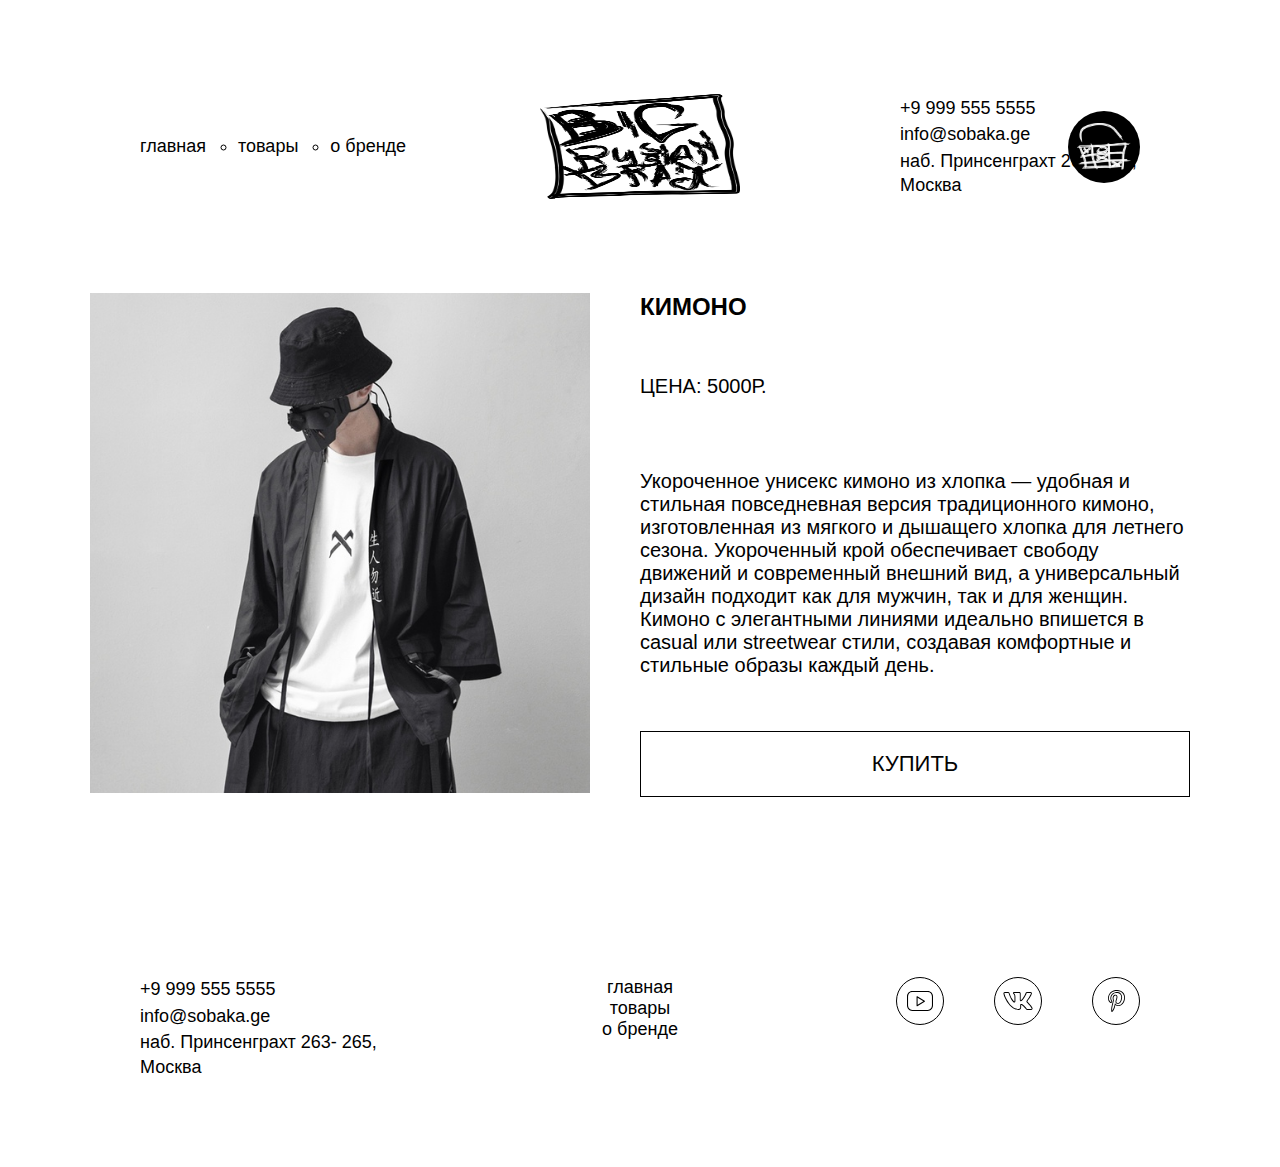
<file: card.html>
<!DOCTYPE html>
<html lang="en">
  <head>
    <meta charset="UTF-8" />
    <meta http-equiv="X-UA-Compatible" content="IE=edge" />
    <meta name="viewport" content="width=device-width, initial-scale=1.0" />
    <link rel="stylesheet" href="./styles/global.css" />
    <link rel="stylesheet" href="./styles/style.css" />
    <title>карточка товара</title>
  </head>
  <body>
    <header class="header" id="header">
      <nav class="header__menu">
        <ul class="links-list">
          <li class="links-list-item_no-bullit">
            <a href="./index.html" class="links-list-item_active">главная</a>
          </li>
          <li class="links-list-item">
            <a href="./index.html"> товары </a>
          </li>
          <li class="links-list-item">
            <a href="./index.html"> о бренде </a>
          </li>
        </ul>
      </nav>

      <a class="header__logo" href="./index.html"
        ><img src="./images/big.png" alt="logo" class="header__logo-image"
      /></a>

      <address class="header__address address">
        <a href="tel:+99995555555" class="links-list-item">+9 999 555 5555</a>
        <a href="mailto:info@sobaka.ge" class="links-list-item"
          >info@sobaka.ge</a
        >
        <p>наб. Принсенграхт 263- 265, Москва</p>
      </address>

      <a href="./pannier.html" class="pannier">
        <img src="./images/pannier.png" alt="" / class="pannier__image">
      </a>
    </header>
    <section class="section">
      <div class="card_container" id="card_container">
        <div class="card__image">
          <img src="./images/kimono.jpg" alt="logo-svg" />
        </div>

        <h2 class="card_container__title">Кимоно</h2>
        <span class="card_price">Цена: 5000р.</span>
        <div class="card_container__text">
          Укороченное унисекс кимоно из хлопка — удобная и стильная повседневная
          версия традиционного кимоно, изготовленная из мягкого и дышащего
          хлопка для летнего сезона. Укороченный крой обеспечивает свободу
          движений и современный внешний вид, а универсальный дизайн подходит
          как для мужчин, так и для женщин. Кимоно с элегантными линиями
          идеально впишется в casual или streetwear стили, создавая комфортные и
          стильные образы каждый день.
        </div>
        <button class="card-button">КУПИТЬ</button>
      </div>
    </section>
    <footer class="footer">
      <address class="address">
        <a href="tel:+99995555555" class="links-list-item">+9 999 555 5555</a>
        <a href="mailto:info@sobaka.ge" class="links-list-item"
          >info@sobaka.ge</a
        >
        <p>наб. Принсенграхт 263- 265, Москва</p>
      </address>
      <nav class="footer__menu">
        <ul>
          <li class="links-list-item_no-bullit">
            <a href="./index.html" class="links-list-item_active">главная</a>
          </li>
          <li class="links-list-item links-list-item_no-bullit">
            <a href="./index.html">товары</a>
          </li>
          <li class="links-list-item links-list-item_no-bullit">
            <a href="./index.html">о бренде</a>
          </li>
        </ul>
      </nav>
      <ul class="footer__social-list">
        <li class="links-list-item_no-bullit">
          <a href="https://www.ya.ru"
            ><img src="./images/yt.svg" alt="yt" class="footer__social-icon"
          /></a>
        </li>
        <li class="links-list-item_no-bullit">
          <a href="https://www.ya.ru"
            ><img src="./images/vk.svg" alt="vk" class="footer__social-icon"
          /></a>
        </li>
        <li class="links-list-item_no-bullit">
          <a href="https://www.ya.ru"
            ><img
              src="./images/pinterest.svg"
              alt="pinterest"
              class="footer__social-icon"
          /></a>
        </li>
      </ul>
    </footer>
  </body>
</html>
</file>
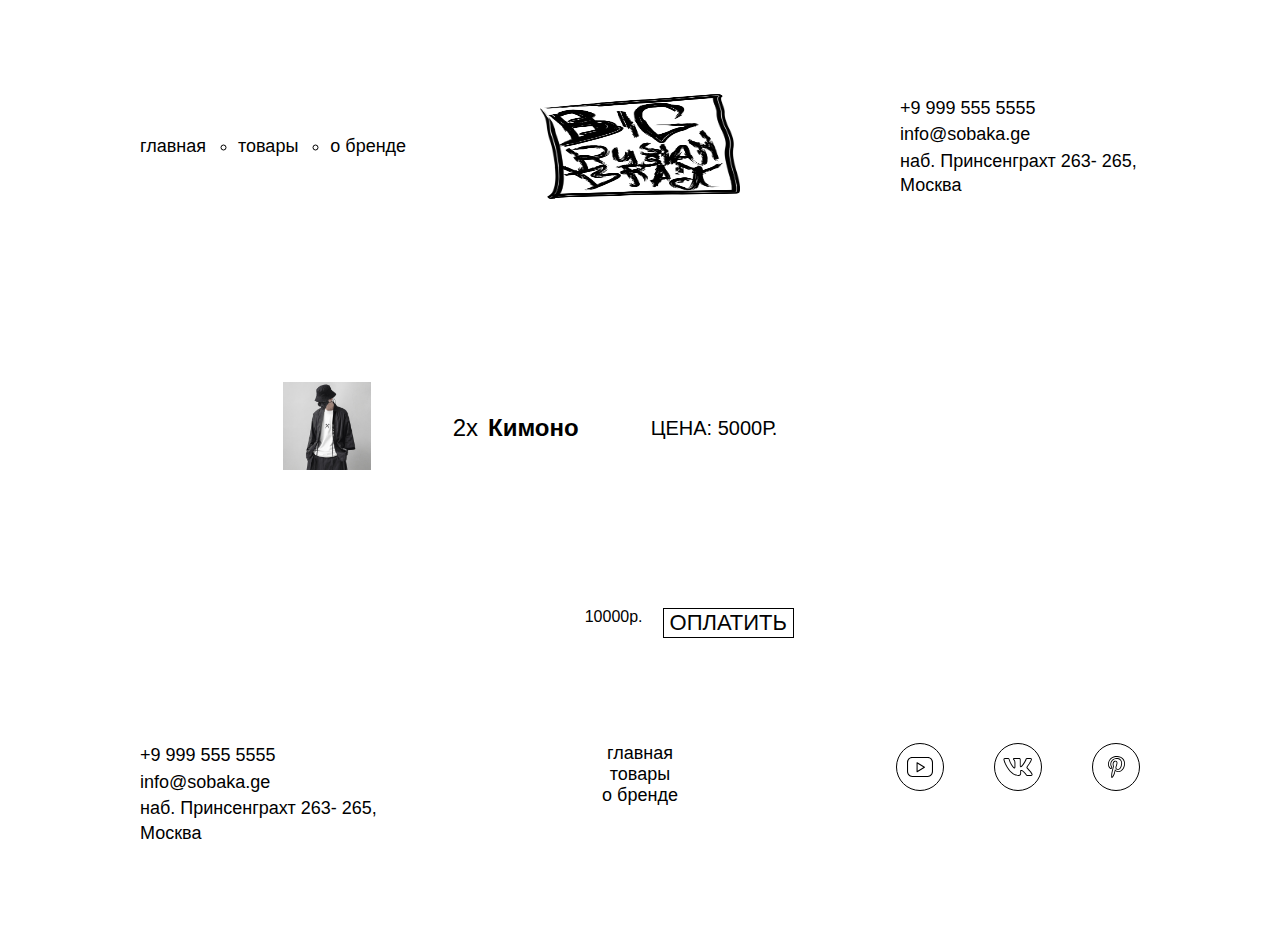
<file: pannier.html>
<!DOCTYPE html>
<html lang="en">
  <head>
    <meta charset="UTF-8" />
    <meta http-equiv="X-UA-Compatible" content="IE=edge" />
    <meta name="viewport" content="width=device-width, initial-scale=1.0" />
    <link rel="stylesheet" href="./styles/global.css" />
    <link rel="stylesheet" href="./styles/style.css" />
    <title>карточка товара</title>
  </head>
  <body>
    <header class="header" id="header">
      <nav class="header__menu">
        <ul class="links-list">
          <li class="links-list-item_no-bullit">
            <a href="./index.html" class="links-list-item_active">главная</a>
          </li>
          <li class="links-list-item">
            <a href="./index.html"> товары </a>
          </li>
          <li class="links-list-item">
            <a href="./index.html"> о бренде </a>
          </li>
        </ul>
      </nav>

      <a class="header__logo" href="./index.html"
        ><img src="./images/big.png" alt="logo" class="header__logo-image"
      /></a>

      <address class="header__address address">
        <a href="tel:+99995555555" class="links-list-item">+9 999 555 5555</a>
        <a href="mailto:info@sobaka.ge" class="links-list-item"
          >info@sobaka.ge</a
        >
        <p>наб. Принсенграхт 263- 265, Москва</p>
      </address>
    </header>
    <section class="pannier__section">
      <div class="pannier__container">
        <a href="./card.html" class="pannier__card-image">
          <img src="./images/kimono.jpg" alt="kimono" />
        </a>
        <h2 class="card_pannier__title">Кимоно</h2>
        <span class="card_price">Цена: 5000р.</span>
      </div>
      <div class="pay__container">
        <div>10000p.</div>
        <button class="card-button">оплатить</button>
      </div>
    </section>
    <footer class="footer">
      <address class="address">
        <a href="tel:+99995555555" class="links-list-item">+9 999 555 5555</a>
        <a href="mailto:info@sobaka.ge" class="links-list-item"
          >info@sobaka.ge</a
        >
        <p>наб. Принсенграхт 263- 265, Москва</p>
      </address>
      <nav class="footer__menu">
        <ul>
          <li class="links-list-item_no-bullit">
            <a href="./index.html" class="links-list-item_active">главная</a>
          </li>
          <li class="links-list-item links-list-item_no-bullit">
            <a href="./index.html">товары</a>
          </li>
          <li class="links-list-item links-list-item_no-bullit">
            <a href="./index.html">о бренде</a>
          </li>
        </ul>
      </nav>
      <ul class="footer__social-list">
        <li class="links-list-item_no-bullit">
          <a href="https://www.ya.ru"
            ><img src="./images/yt.svg" alt="yt" class="footer__social-icon"
          /></a>
        </li>
        <li class="links-list-item_no-bullit">
          <a href="https://www.ya.ru"
            ><img src="./images/vk.svg" alt="vk" class="footer__social-icon"
          /></a>
        </li>
        <li class="links-list-item_no-bullit">
          <a href="https://www.ya.ru"
            ><img
              src="./images/pinterest.svg"
              alt="pinterest"
              class="footer__social-icon"
          /></a>
        </li>
      </ul>
    </footer>
  </body>
</html>
</file>
<file: styles/global.css>
*,
*::before,
*::after {
  box-sizing: border-box;
}

body {
  width: 1100px;
  margin: 0 auto;
  font-family: Raleway, sans-serif;
}

h1,
h2,
h3,
h4,
h5,
h6,
p,
ul,
ol,
li,
blockquote {
  margin: 0;
  padding: 0;
}

a {
  color: inherit;
  text-decoration: none;
}

img {
  width: 100%;
}

button {
  cursor: pointer;
}
</file>
<file: styles/style.css>
.header {
  padding: 94px 50px;
  display: grid;
  grid-template-columns: 2fr 1fr 2fr;
  align-items: center;
}

.header__menu {
  display: flex;
  justify-content: space-between;
  align-items: center;
  font-size: 18px;
  text-transform: lowercase;
  gap: 0.9rem;
}

.links-list {
  list-style-type: circle;
  display: flex;
  gap: 32px;
}

.links-list-item {
  text-decoration: none;
}

.links-list-item_no-bullit {
  list-style-type: none;
}

.links-list-item_active {
  text-decoration: none;
}

.header__logo {
  height: 105px;
}

.header__logo-image {
  height: 100%;
}

.header__address {
  justify-self: right;
}

.address {
  display: flex;
  flex-direction: column;
  width: 240px;
  font-size: 18px;
  line-height: 24.5px;
  gap: 2px;
  font-style: normal;
}

.section {
  margin-bottom: 180px;
  display: flex;
}

.cover {
  position: relative;
  width: 100%;
  min-height: 757px;
  background-image: url("../images/wall.jpg");
  background-size: cover;
  background-position: center;
}

.overlay {
  width: 100%;
  height: 100%;
  background-color: black;
  position: absolute;
  opacity: 60%;
}

.cover__container {
  padding: 50px;
  width: 100%;
  height: 100%;
  display: grid;
  position: relative;
}

.cover__container__title {
  margin-top: 116px;
}

.cover__title {
  text-transform: uppercase;
  font-size: 100px;
  font-weight: 700;
  line-height: 100px;
  letter-spacing: 0.3em;
  color: rgb(255, 255, 255);
  display: flex;
  flex-direction: column;
  gap: 20px;
}

.letter-spacing-none {
  letter-spacing: 0;
}

.aligned-text_center {
  text-align: center;
}

.aligned-text_right {
  text-align: right;
}

.letter-spacing-extended {
  letter-spacing: 0.6em;
}

.cover__description {
  width: 100%;
  padding-top: 135px;
  display: flex;
  color: white;
  align-items: center;
  justify-content: right;
  gap: 80px;
}

.cover__description-text {
  display: flex;
  text-transform: uppercase;
  word-spacing: 1rem;
  font-size: 22px;
  font-weight: normal;
}

.bet-button {
  padding: 11px 31px;
  background: none;
  color: white;
  border: 1px solid white;
  font-size: 22px;
  text-transform: uppercase;
  font-family: Raleway, sans-serif;
}

.lots {
  width: 100%;
  padding: 0 24px;
  justify-self: center;
}

.lots__heading {
  padding: 0 0 27px 40px;
  text-transform: uppercase;
  font-size: 40px;
}

.lots__card-list {
  width: 100%;
  display: grid;
  grid-template-columns: repeat(3, 1fr);
  gap: 20px;
}

.lots__card-list-item {
  position: relative;
  width: 334px;
  min-height: 563px;
}

.card {
  width: 100%;
  height: 100%;
  background-size: cover;
  background-position: center;
}

.card_type_kimono {
  background-image: url("../images/kimono.jpg");
  background-size: 170%;
  transition: background-size 1s;
}
.card_type_bomber {
  background-image: url("../images/bomber.jpg");
  background-size: 170%;
  transition: background-size 1s;
}

.card_type_shopper {
  background-image: url("../images/shopper.jpg");
  background-size: 170%;
  transition: background-size 1s;
}

.card__title {
  text-transform: uppercase;
  font-size: 22px;
  font-weight: 700;
}

.card__text {
  height: 100%;
  display: flex;
  flex-direction: column;
  justify-content: space-between;
  padding: 50px 40px;
  position: relative;
  color: rgb(255, 255, 255);
  font-size: 20px;
  font-weight: bold;
  text-shadow: black 1px 0px 10px;
  text-transform: uppercase;
}

.lots__look-more-link {
  padding: 30px 0 0 40px;
  font-size: 20px;
  display: block;
  line-height: 24px;
}

.about {
  display: grid;
  grid-template-columns: 1fr 1fr 1fr;
  grid-template-rows: auto auto;
  padding: 0 24px;
  column-gap: 20px;
  row-gap: 10px;
}

.about__text {
  font-size: 20px;
  grid-column: 2 / span 2;
  letter-spacing: 0.2px;
  line-height: 24px;
  display: flex;
  flex-direction: column;
  gap: 24px;
}

.about__title {
  font-size: 40px;
  text-transform: uppercase;
  align-self: center;
  grid-column: span 2;
}

.about__logo {
  justify-self: center;
}

.about__logo-image {
  width: 240px;
  height: 240px;
  background-color: black;
  border-radius: 50%;
  display: flex;
  justify-content: center;
  align-items: center;
}

.big-logo {
  filter: invert(100%);
}

.about__logo-image img {
  width: 148px;
  height: 114px;
}

.footer {
  padding: 0 50px;
  display: grid;
  grid-template-columns: 1fr 1fr 1fr;
  margin-bottom: 88px;
  font-size: 18px;
}

.footer__menu {
  display: flex;
  flex-direction: column;
  text-align: center;
}

.footer__menu-link_active {
  text-decoration: none;
}

.footer__social-list {
  display: grid;
  grid-template-columns: 1fr 1fr 1fr;
  justify-self: right;
  gap: 50px;
}

.footer__social-icon {
  width: 48px;
  height: 48px;
}

.card_container {
  display: grid;
  grid-template-columns: repeat(2, 1fr);
  grid-template-rows: repeat(6, auto);
}

.card_container__title {
  text-transform: uppercase;
}
.card_container__text {
  font-size: 20px;
  grid-row: span 3;
  display: flex;
  align-items: center;
}

.card__image {
  grid-row: span 6;
  padding-inline-end: 50px;
  transition: 1s;
}

.card-button {
  background: none;
  color: rgb(3, 3, 3);
  border: 1px solid rgb(0, 0, 0);
  font-size: 22px;
  text-transform: uppercase;
  font-family: Raleway, sans-serif;
  transition: 0.5s;
}

.card_price {
  display: flex;
  align-items: center;
  font-size: 20px;
  text-transform: uppercase;
}

.pannier {
  position: fixed;
  justify-self: right;
  width: 8vh;
  height: 8vh;
  background-color: #000000;
  color: white;
  display: flex;
  align-items: center;
  justify-content: center;
  border-radius: 50%;
  cursor: pointer;
  transition: 0.2s;
}

.pannier__image {
  filter: invert(100%);
  width: 6vh;
}

.card__image:hover {
  transform: scale(1.5);
  cursor: pointer;
}

.card-button:hover {
  transform: scale(1.1);
  cursor: pointer;
  box-shadow: 0 0 10px 1px #000000;
}

.card_type_kimono:hover {
  background-size: 250%;
}
.card_type_bomber:hover {
  background-size: 250%;
}

.card_type_shopper:hover {
  background-size: 250%;
}

.pannier:hover {
  box-shadow: 0 0 10px 1px #000000;
}

@media (width <= 500px) {
  body {
    width: 100%;
  }

  .pannier__container {
    width: 100%;
    display: flex;
    flex-direction: column;
    justify-content: center;
    align-items: center;
    gap: 8vh;
    height: 30vh;
  }

  .card_price {
    height: 5vh;
  }

  .footer {
    display: flex;
    flex-direction: column;
    gap: 20px;
    align-items: center;
  }

  .footer__social-list {
    gap: 10px;
  }
  .address {
    text-align: center;
  }
  .header {
    display: flex;
    flex-direction: column;
    gap: 50px;
    text-align: center;
    height: 100vh;
    justify-content: center;
    padding: 0px;
  }
  .links-list {
    flex-direction: column;
    gap: 5px;
  }
  .cover__container {
    text-align: center;
    padding: 3%;
    width: 100%;
    display: flex;
    flex-direction: column;
  }
  .cover__container__title {
    font-size: 80px;
    letter-spacing: 0;
  }
  .aligned-text_right {
    text-align: center;
  }
  .cover__description {
    flex-direction: column;
  }

  .card__text {
    height: 70%;
    align-self: center;
    justify-self: center;
  }

  .lots {
    text-align: center;
  }
  .lots__card-list {
    display: flex;
    flex-direction: column;
  }
  .lots__card-list-item {
    min-height: auto;
    width: auto;
    height: 100vh;
  }
  .about {
    display: flex;
    flex-direction: column;
    padding-inline: 10%;
    justify-content: center;
    align-items: center;
    gap: 50px;
  }
  .card__title {
    font-size: 40px;
  }
  .text {
    font-size: 30px;
  }
  .card {
    background-repeat: no-repeat;
    height: 100vh;
  }
  .card_container {
    display: flex;
    flex-direction: column;
    gap: 50px;
    align-items: center;
  }
  .card__image {
    width: 100%;
    padding-right: 0%;
    padding-inline: 2%;
  }

  .card_type_kimono {
    background-size: cover;
  }

  .card_type_bomber {
    background-size: cover;
  }

  .card_type_shopper {
    background-size: cover;
  }

  .card_container__text {
    padding-inline: 10%;
    font-size: 30px;
  }
  .card-button {
    width: 50%;
    height: 10vh;
  }
  .card_container__title {
    font-size: 10vh;
  }
  .card_price {
    font-size: 6vh;
  }
}

.pannier__section {
  width: 80%;
  display: flex;
  flex-direction: column;
  height: 50vh;
  gap: 5vh;
}

.pannier__container {
  width: 100%;
  display: flex;
  justify-content: center;
  align-items: center;
  gap: 8vh;
  height: 30vh;
}

.pannier__card-image {
  width: 10%;
  cursor: pointer;
  transition: 0.5s;
}

.pannier__card-image:hover {
  transform: scale(150%);
}

.pay__container {
  width: 80%;
  display: flex;
  justify-content: flex-end;
  gap: 20px;
}

.card_pannier__title::before {
  content: "2x";
  padding: 10px;
  font-weight: lighter;
}
</file>
